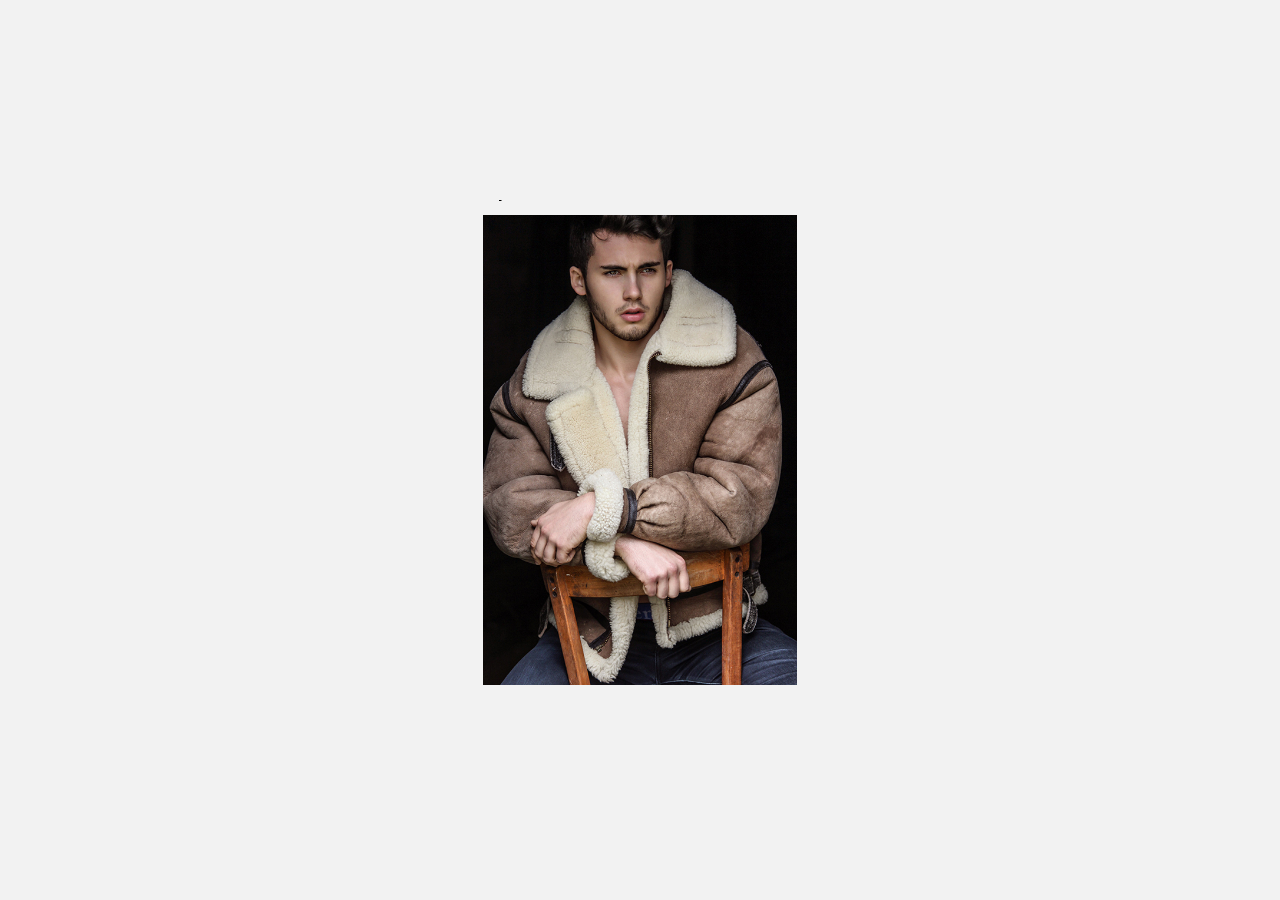
<file: index.html>
<!DOCTYPE html>
<html lang="en">
<head>
	<meta charset="UTF-8">
	<title>Victor Nizet</title>
	<!-- Styles -->
    <link rel="stylesheet" href="assets/styles/reset.css">
	<link rel="stylesheet" href="assets/styles/test.css">
    <!-- Font -->
    <link href='https://fonts.googleapis.com/css?family=Open+Sans:400,300' rel='stylesheet' type='text/css'>
    <link rel="icon" type="image" href="assets/images/faviconvictor.ico">

</head>
<body>

<svg id="logo" width="1232px" height="81px">
    <g id="Page-1" stroke="none" stroke-width="1" fill="none" fill-rule="evenodd" sketch:type="MSPage">
        <g id="logo-vic" sketch:type="MSArtboardGroup" transform="translate(-104.000000, -464.000000)" fill="#000000">
            <path d="M104.386757,466.728417 L139.435088,544.150617 L173.240093,466.728417 L159.093068,466.728417 L139.435088,513.638743 L118.500179,466.728417 L104.386757,466.728417 Z M231.782419,466.728417 L231.782419,542 L244.820532,542 L244.820532,466.728417 L231.782419,466.728417 Z M377.189522,479.699324 C369.72957,471.096857 358.942883,465.653109 347.181699,465.653109 C325.709136,465.653109 308.268979,482.992456 308.268979,504.364209 C308.268979,525.735962 325.709136,543.075308 347.181699,543.075308 C358.942883,543.075308 369.662363,537.665163 377.122315,529.129904 L368.788675,520.796264 C363.244117,527.315321 355.784165,530.97809 347.181699,530.97809 C332.90026,530.97809 321.307092,519.048888 321.307092,504.364209 C321.307092,489.679529 332.90026,477.750328 347.181699,477.750328 C355.548942,477.750328 362.840876,481.177873 368.251021,487.327292 L377.189522,479.699324 Z M482.138114,478.287982 L482.138114,466.728417 L432.505914,466.728417 L432.505914,478.287982 L450.819759,478.287982 L450.819759,542 L463.824269,542 L463.824269,478.287982 L482.138114,478.287982 Z M573.275738,465.653109 C551.769571,465.653109 534.329414,482.992456 534.329414,504.364209 C534.329414,525.735962 551.769571,543.075308 573.275738,543.075308 C594.748301,543.075308 612.188458,525.735962 612.188458,504.364209 C612.188458,482.992456 594.748301,465.653109 573.275738,465.653109 L573.275738,465.653109 Z M573.275738,477.750328 C587.557176,477.750328 599.150344,489.679529 599.150344,504.364209 C599.150344,519.048888 587.557176,530.97809 573.275738,530.97809 C558.960696,530.97809 547.401131,519.048888 547.401131,504.364209 C547.401131,489.679529 558.960696,477.750328 573.275738,477.750328 L573.275738,477.750328 Z M697.915907,510.278404 L710.886814,542 L725.235459,542 L711.054831,508.094184 C718.481179,504.599432 723.521687,497.307498 723.521687,488.537014 C723.521687,474.961247 712.298156,466.728417 698.755992,466.728417 L676.10731,466.728417 L676.10731,542 L689.145424,542 L689.145424,510.278404 L697.915907,510.278404 Z M698.184734,478.287982 C705.073428,478.287982 710.483573,481.581114 710.483573,488.604221 C710.483573,495.761742 705.073428,499.088477 698.218338,499.088477 L689.145424,499.088477 L689.145424,478.287982 L698.184734,478.287982 Z M921.489719,515.251705 L866.11134,464.577801 L866.11134,542 L879.149454,542 L879.149454,493.375902 L934.527832,544.150617 L934.527832,466.728417 L921.489719,466.728417 L921.489719,515.251705 Z M1003.08395,466.728417 L1003.08395,542 L1016.12207,542 L1016.12207,466.728417 L1003.08395,466.728417 Z M1096.60743,530.440436 L1130.95009,466.728417 L1079.53691,466.728417 L1079.53691,478.287982 L1109.84716,478.287982 L1075.53811,542 L1130.0428,542 L1130.0428,530.440436 L1096.60743,530.440436 Z M1191.03818,466.728417 L1191.03818,542 L1232.0007,542 L1232.0007,530.440436 L1204.07629,530.440436 L1204.07629,507.791754 L1226.0193,507.791754 L1226.0193,496.23219 L1204.07629,496.23219 L1204.07629,478.287982 L1230.18612,478.287982 L1230.18612,466.728417 L1191.03818,466.728417 Z M1335.63878,478.287982 L1335.63878,466.728417 L1286.00658,466.728417 L1286.00658,478.287982 L1304.32043,478.287982 L1304.32043,542 L1317.32494,542 L1317.32494,478.287982 L1335.63878,478.287982 Z" id="VICTOR-NIZET" sketch:type="MSShapeGroup"></path>
        </g>
    </g>
</svg>


 	<section class="first">
 		<div class="left">
 			<img id="coucou" src="assets/images/Photo1.jpg">
 			<svg id="carre" width="313px" height="470px">
    			<g id="Page-1" stroke="none" stroke-width="1" fill="none" fill-rule="evenodd" sketch:type="MSPage">
        			<g id="square" sketch:type="MSArtboardGroup" stroke="#000000" stroke-width="9">
            			<rect id="Rectangle-1" sketch:type="MSShapeGroup" x="0" y="0" width="313" height="470">
							<ul id="menu">
                            <!-- <li id="home">
                                <a href="index.html" class="link">Home</a></li> -->
                            <li><a href="apropos.html" class="link">À propos</a></li>
                            <li><a href="book.html" class="link">Book</a></li></li>
                            <li><a href="contact.html" class="link">Contact</a></li></li>
                        </ul>
            			</rect>

        			</g>
    			</g>
			</svg>
 		</div>

 		<div class="right">

 		</div>

 	</section>




    <script src="http://code.jquery.com/jquery-1.12.0.min.js"></script>
    <script src="assets/js/main.js"></script>

</body>
</html>
</file>
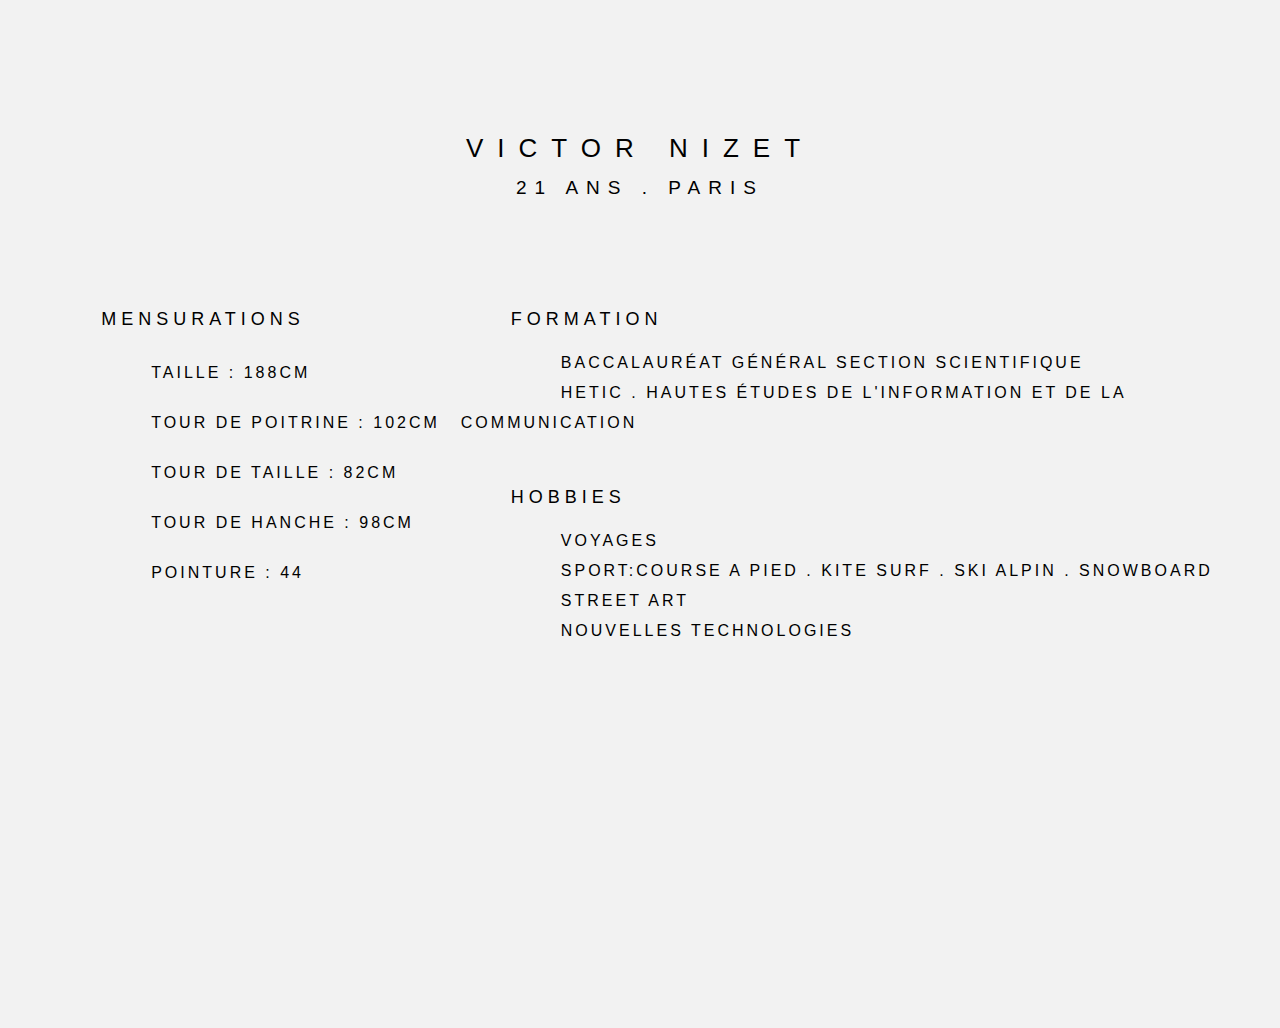
<file: apropos.html>
<!DOCTYPE html>
<html lang="en">
<head>
	<meta charset="UTF-8">
	<title>À propos</title>
	<link rel="stylesheet" href="assets/styles/test.css">
	<link rel="stylesheet" href="assets/styles/reset.css">
</head>
<body>
<section class="second">
        <h2>Victor Nizet<h2>
        <h3>21 ans . Paris</h3>

        <div class="right">
            <div class='formation'>
                 <h4>Formation</h4>
                <ul>
                    <li>Baccalauréat Général Section Scientifique</li>
                    <li>HETIC . Hautes Études de l'Information et de la Communication</li>
                </ul>
            </div>

            <div class="hobbies">
                <h4>Hobbies</h4>
                <ul>
                    <li>VOYAGES</li>
                    <li>SPORT:COURSE A PIED . KITE SURF . SKI ALPIN . SNOWBOARD</li>
                    <li>Street Art</li>
                    <li>Nouvelles Technologies</li>
                </ul>
            </div>          
        </div>


        <div class="left">
            <div class="mensurations">
                <h4>Mensurations</h4>
                <ul>
                    <li>Taille : 188cm</li>
                    <li>Tour de poitrine : 102cm</li>
                    <li>Tour de Taille : 82cm</li>
                    <li>Tour de Hanche : 98cm</li>
                    <li>Pointure : 44</li>
                </ul>
            </div>          
        </div>       
    </section>
	
</body>
</html>
</file>
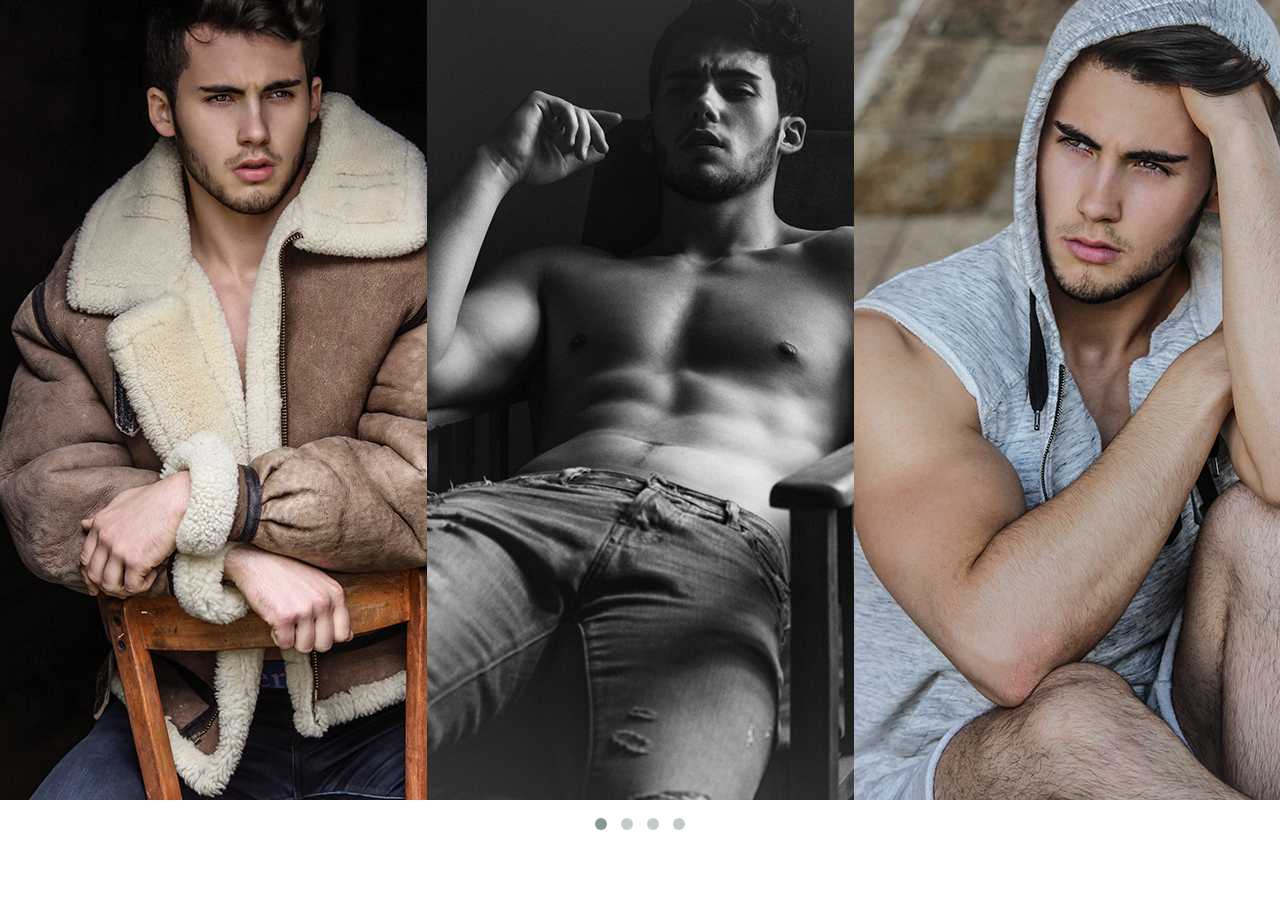
<file: book.html>
<!DOCTYPE html>
<html lang="en">
<head>
	<meta charset="UTF-8">
	<title>Book Victor Nizet</title>
	  <link rel="stylesheet" href="assets/styles/reset.css">

    <link rel="stylesheet" href="assets/owl-carousel/owl.carousel.css">

    <link rel="stylesheet" href="assets/owl-carousel/owl.theme.css">

     <link rel="icon" type="image" href="assets/images/faviconvictor.ico">


	
</head>

<body>

        <div id="owl-example" class="owl-carousel">
                <div> 
                    <img class="item" src="assets/images/Photo1.jpg"/>
                </div>

                <div> 
                    <img class="item" src="assets/images/photo3.JPG"/>
                </div>

                <div> 
                    <img class="item" src="assets/images/Photo6.jpg"/>
                </div>

                
                
                <div> 
                    <img class="item" src="assets/images/Photo4.jpg"/>
                </div>
                
                <div> 
                    <img class="item" src="assets/images/Photo9.jpg"/>
                </div>
              

                <div> 
                    <img class="item" src="assets/images/Photo5.jpg"/>
                </div>
                <div> 
                    <img class="item" src="assets/images/Photo8.jpg"/>
                </div>

                <div> 
                    <img class="item" src="assets/images/Photo7.jpg"/>
                </div>

                 <div> 
                    <img class="item" src="assets/images/Photo10.jpg"/>
                </div>
                
                
                
                <div> 
                    <img class="item" src="assets/images/Photo2.jpg"/>
                </div>

                <div> 
                    <img class="item" src="assets/images/Photo11.jpg"/>
                </div>



                <div> 
                    <img class="item" src="assets/images/Photo12.JPG"/>
                </div>
                
               
  
        </div>

    <script src="assets/js/libs/jquery.js"></script>
    <script src="assets/js/app/carouselscript.js"></script>
   <!-- Include js plugin -->
    <script src="assets/owl-carousel/owl.carousel.js"></script>
 
  
	

</body>
</html>
</file>
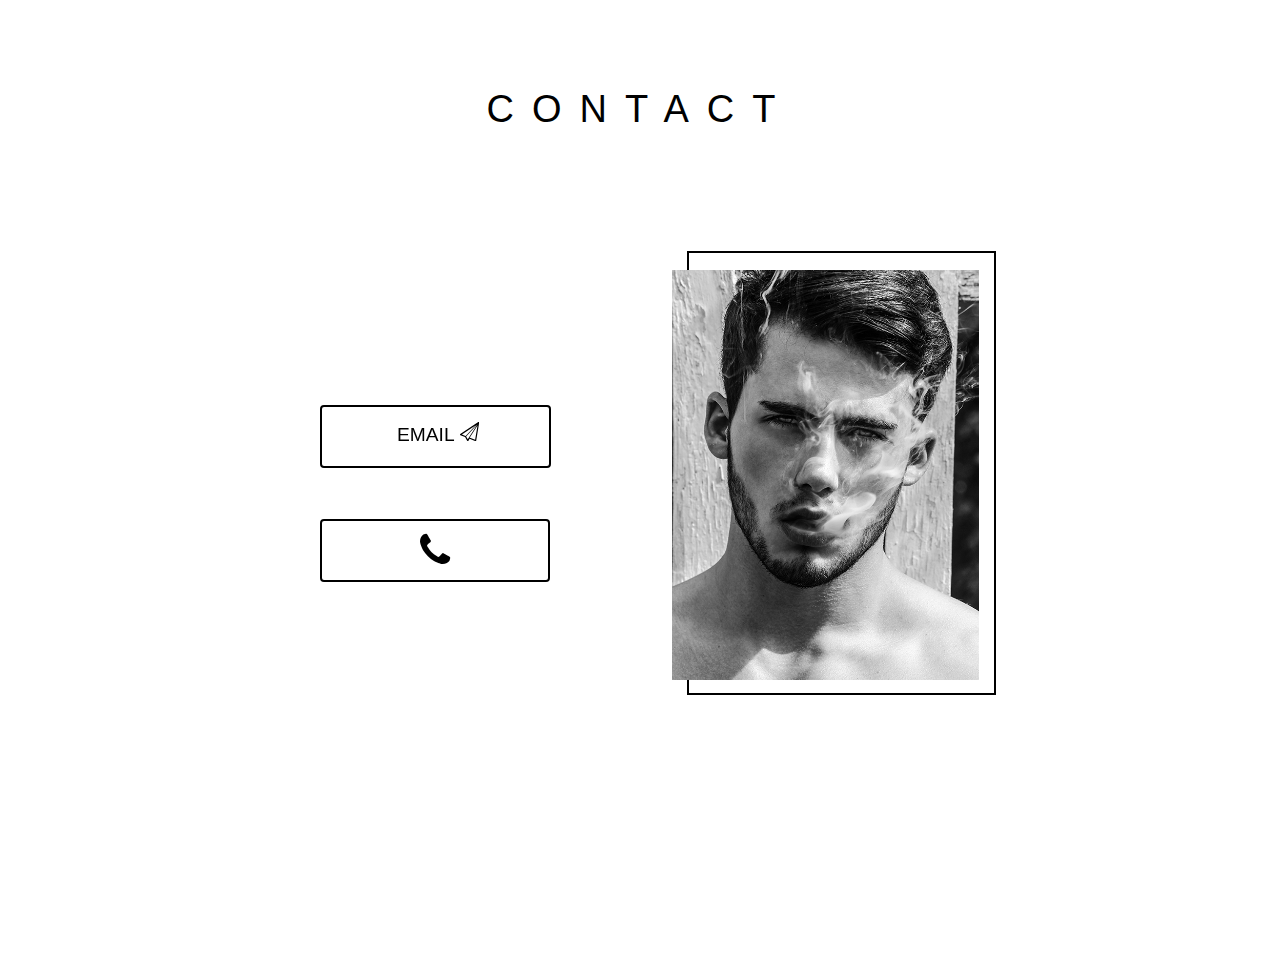
<file: contact.html>
<!DOCTYPE html>
<html lang="en">
<head>
	<meta charset="UTF-8">
	<title>Contact</title>
	  <link rel="stylesheet" href="https://maxcdn.bootstrapcdn.com/font-awesome/4.5.0/css/font-awesome.min.css">
	  <link rel="stylesheet" href="assets/styles/reset.css">
	<link rel="stylesheet" href="assets/styles/contact.css">
	 <link rel="icon" type="image" href="assets/images/faviconvictor.ico">
	
    
</head>
<body>

	<h1>Contact</h1>

	<div class="networks">
		
		<a href="callto:0629551838" class="tel">
				<i class="fa fa-phone fa-2x"></i>
			    <span>06 29 55 18 38</span>
		</a>
		
		<div class="email">
			<svg style="position: absolute; width: 0; height: 0;" width="0" height="0" version="1.1" xmlns="http://www.w3.org/2000/svg" xmlns:xlink="http://www.w3.org/1999/xlink">
   			<defs>
   			    <symbol id="icon-paperplane" viewBox="0 0 1024 1024">
   			        <!-- <title>paperplane</title> -->
   			        <path class="path1" d="M1009.376 5.12c-5.312-3.424-11.36-5.12-17.376-5.12-6.176 0-12.384 1.76-17.76 5.376l-960 640c-9.888 6.56-15.328 18.112-14.048 29.952 1.216 11.808 8.896 22.016 19.936 26.368l250.368 100.192 117.728 206.016c5.632 9.888 16.096 16 27.424 16.128 0.128 0 0.224 0 0.352 0 11.232 0 21.664-5.952 27.424-15.552l66.464-110.816 310.24 124.064c3.808 1.536 7.808 2.272 11.872 2.272 5.44 0 10.816-1.376 15.68-4.128 8.448-4.736 14.24-13.056 15.872-22.624l160-960c2.080-12.576-3.488-25.184-14.176-32.128zM100.352 664.864l741.6-494.432-539.2 577.184c-2.848-1.696-5.376-3.936-8.512-5.184l-193.888-77.568zM326.048 770.112c-0.064-0.128-0.16-0.192-0.224-0.32l606.176-648.8-516.768 805.184-89.184-156.064zM806.944 947.488l-273.312-109.312c-6.496-2.56-13.248-3.424-19.936-3.808l420.864-652.416-127.616 765.536z"></path>
   			    </symbol>
   			</defs>
			</svg>

			<a href="mailto:vinizet@gmail.com" class="contact-button">
			    EMAIL 
			    <svg class="icon icon-paperplane"><use xlink:href="#icon-paperplane"></use></svg>
			    <span>vinizet@gmail.com</span>
			</a>
		

		</div>
	
	</div>

	<div class="right">

		<div class="photo">
			<img id="coucou" src="assets/images/	photo_portrait.JPG">
	
			<div class="square"></div>
 				
			
	
		</div>
	</div>
	
	
</body>
</html>
</file>
<file: assets/styles/test.css>
html, body {
  width: 100%;
  height: 100%;
  background: #F2F2F2;
  overflow: hidden;


  }


#logo {
  position: absolute;
  z-index: 99;
  bottom: 50px;
  left: 0;
  right: 0;
  margin: auto;
  transform: scale(0.5, 0.5);
}

#logo-vic {
  fill-opacity: 0;
  stroke: black;
  stroke-width: 0.5px;
  stroke-dasharray: 1560;
  stroke-dashoffset: 1560;
  animation: dashing 6s linear forwards; }

h1 {
  color: black;
  font-size: 18px;
  font-family: 'Open Sans', sans-serif;
  letter-spacing: 12px;
  text-transform: uppercase;
  font-weight: 300;
  position: absolu@te;
  top: 0;
  bottom: 0;
  left: 0;
  right: 0;
  margin: auto;
  text-align: center; }



.first {
  width: 100%;
  height: calc(100% - 70px);
/*  overflow: hidden;*/
  }


#coucou {
  height: 470px;
  position: absolute;
  top: 0;
  bottom: 0;
  left: 0;
  right: 0;
  margin: auto; }

#carre {
  position: absolute;
  top: 0;
  bottom: 30px;
  left: 30px;
  right: 0;
  margin: auto;
  z-index: 2;
  transition: 0.3s all ease;
}

#carre:hover {
  transition : 0.3s all ease;
}

#square {
  stroke-width: 5px;
  stroke-dasharray: 1565;
  stroke-dashoffset: 1565;
  animation: dash 2s ease forwards;
  fill: black;
  fill-opacity: 0; }

#menu {
  text-align: center;
  color: white;
  font-family: 'Open Sans', sans-serif;
  position: absolute;
  z-index: 6;
  line-height: 68px;
  letter-spacing: 6px;
  text-transform: uppercase;
  font-weight: 300;
  left: 0;
  right: 0;
  opacity: 0;
  top: 0;
  bottom: 0;
  width: 124px;
  height: 200px;
  margin: auto; }
  #menu li:hover {
    cursor: pointer;
    border-bottom: 1px solid white; }

@keyframes dash {
  to {
    stroke-dashoffset: 0; } }
@keyframes dashing {
  to {
    stroke-dashoffset: 0;
    fill-opacity: 1; } }

/*# sourceMappingURL=test.css.map */

a {
  text-decoration: none;
}



/*
**
$*** SECOND PART
**
*/

.second {
  height: 100%;
  width: 100%;
  display: block;
  margin-top: 10%;

}

.second > h2 {
  font-size: 26px;
  letter-spacing: 14px;
  font-family: 'Open Sans', sans-serif;
  text-transform: uppercase;
  text-align: center;
   transition: 0.5s;
   font-weight: 400;
  line-height: 40px;
}

.second > h2:hover {
  font-size: 28px;
  letter-spacing: 15px;
  font-family: 'Open Sans', sans-serif;
  font-weight: 800;
  transform: translateX(10px);
  transition: 0.5s;
}


.second > h3 {
  font-size: 19px;
  letter-spacing: 8px;
  font-family: 'Open Sans', sans-serif;
  text-transform: uppercase;
  text-align: center;
   transition: 0.5s;
   font-weight: 300;
  line-height: 40px;
}

/*.second > h3:hover {
  font-size: 23px;
  letter-spacing: 10px;
  font-family: 'Open Sans', sans-serif;
  font-weight: 400;
  transform: translateY(10px);
  transition: 0.5s;
}*/

.second > .right{
    position: absolute;
    width: 60%;
    right: 4%;
    margin-top: 8%;
   /* background-color: red;*/
    font-family: 'Open Sans', sans-serif;


 /*   border-color: black;
    border: solid;*/

}

.second > .right > .formation {
  margin-bottom: 50px;

}

.second > .left{
    position: absolute;
    width: 50%;
    left: 4%;
    margin-top: 8%;
   /* background-color: blue;*/
    font-family: 'Open Sans', sans-serif;
    margin-right: 70px;
 /*    border-color: black;
    border: solid;
*/
  }


.second h4 {

  color: black;
  margin-bottom: 20px;
  text-transform: uppercase;
  font-size: 18px;
  text-indent: 50px;
  font-weight: 500;
  letter-spacing: 5px;
  transition: 0.3s;   

}




.second li {
  letter-spacing: 3px;
  text-transform: uppercase;
  line-height: 30px;
  text-indent: 100px;
  font-weight: 200;

}

.left li {
  line-height: 50px;

}
</file>
<file: assets/styles/contact.css>
html, body {
	width: 100%;
	height: 100%;
	overflow: hidden;
	
}

h1{
	width: 100%;
	height: 7%;
	text-align: center;
	text-transform: uppercase;
	font-size: 38px;
	font-family: 'Open Sans', sans-serif;
	letter-spacing: 18px;
	font-weight: 200;
	margin-top: 7%;
  transition: 0.5s;


}

h1:hover{
  width: 100%;
  height: 100%;
  text-align: center;
  text-transform: uppercase;
  font-size: 39px;
  font-family: 'Open Sans', sans-serif;
  letter-spacing: 20px;
  font-weight: 400;
  margin-top: 7%;
  transition: 0.5s;
}



.networks {
	width: 50%;
	height: 70%;
	position: absolute;
	margin:auto;
  text-align: center;
/*	top: 0;
	right: 0;*/
	bottom: -8%;
	left: 0;
	/*padding-left: 27%;*/


	

}

.tel  {
  top: 18%;
  left: 50%;
	text-align: center;
	border: 2px solid black;
  border-radius: 4px;
  margin-top: 10%;
  position: absolute;
  -webkit-perspective: 1000;
  -webkit-backface-visibility: hidden;
  -webkit-transform: translate3d(0, 0, 0);
  color: black;
  text-decoration: none;
  text-transform: uppercase;
  font-family: 'Open Sans', sans-serif;
  font-weight: 500;
  font-size: 1.2em;
  border: 2px solid black;
  border-radius: 4px;
  padding: 10px 98px 10px 98px;
  -webkit-transition: 0.3s ease-in-out;
  transition: 0.3s ease-in-out;
}


.tel span {
  text-transform: none;
  position: absolute;
  color: white;
  font-size: 20px;
  top: 20px;
  left: 30px;
  opacity: 0;
  -webkit-transition: all 0s ease 0s;
  transition: all 0s ease 0s;
}
.tel:hover {
  -webkit-transition: 0.3s ease-in-out;
  transition: 0.3s ease-in-out;
  border: 2px solid black;
  border-radius: 50px;
  background-color: black;
}
.tel:hover > span {
  opacity: 1;
  -webkit-transition: all 0.25s ease-in-out 0.1s;
  transition: all 0.25s ease-in-out 0.1s;
}
.tel:hover:before {
  -webkit-transition: 0.3s ease-in-out;
  transition: 0.3s ease-in-out;
  background-color: blue;
}





.icon {
  display: inline-block;
  width: 1em;
  height: 1em;
  fill: black;
}

.icon-paperplane {
  font-size: 1em;
  color: white;
  margin-left: 1px;
  margin-top: 5px;
}

.contact-button {
	top: 10%;

  position: absolute;
  -webkit-perspective: 1000;
  -webkit-backface-visibility: hidden;
  -webkit-transform: translate3d(0, 0, 0);
  color: black;
  text-decoration: none;
  text-transform: uppercase;
  font-family: 'Open Sans', sans-serif;
  font-weight: 500;
  font-size: 1.2em;
  border: 2px solid black;
  border-radius: 4px;
  padding: 10px 70px 22px 75px;
  -webkit-transition: 0.3s ease-in-out;
  transition: 0.3s ease-in-out;
}
.contact-button span {
  text-transform: none;
  position: absolute;
  color: white; /*vinizet couleur */
 /* font-family: 'Open Sans', sans-serif;*/
  top: 18px;
  left: 30px;
  opacity: 0;
  -webkit-transition: all 0s ease 0s;
  transition: all 0s ease 0s;
}
.contact-button:hover {
  -webkit-transition: 0.3s ease-in-out;
  transition: 0.3s ease-in-out;
  border: 2px solid black;
  border-radius: 50px;
  background-color: black;
}
.contact-button:hover > span {
  opacity: 1;
  -webkit-transition: all 0.25s ease-in-out 0.1s;
  transition: all 0.25s ease-in-out 0.1s;
}
.contact-button:hover:before {
  -webkit-transition: 0.3s ease-in-out;
  transition: 0.3s ease-in-out;
  background-color: blue;
}



.right {
  width: 50%;
  height: 70%;
  position: absolute;
  margin:auto;
  text-align: center;
  right: 0;
  bottom: 0;

  /*padding-left: 27%;*/


}


.right #coucou {
  height: 410px;
  position: absolute;
  top: 0;

  left: 5%;

  margin: auto; 
  z-index: 55;
}

.right .square{
  position: absolute;
  height: 444px;
  width: 309px;
  top: -3%;
  left: 7.3%;
  border-style: solid;
  border-width: 2px;

}
</file>
